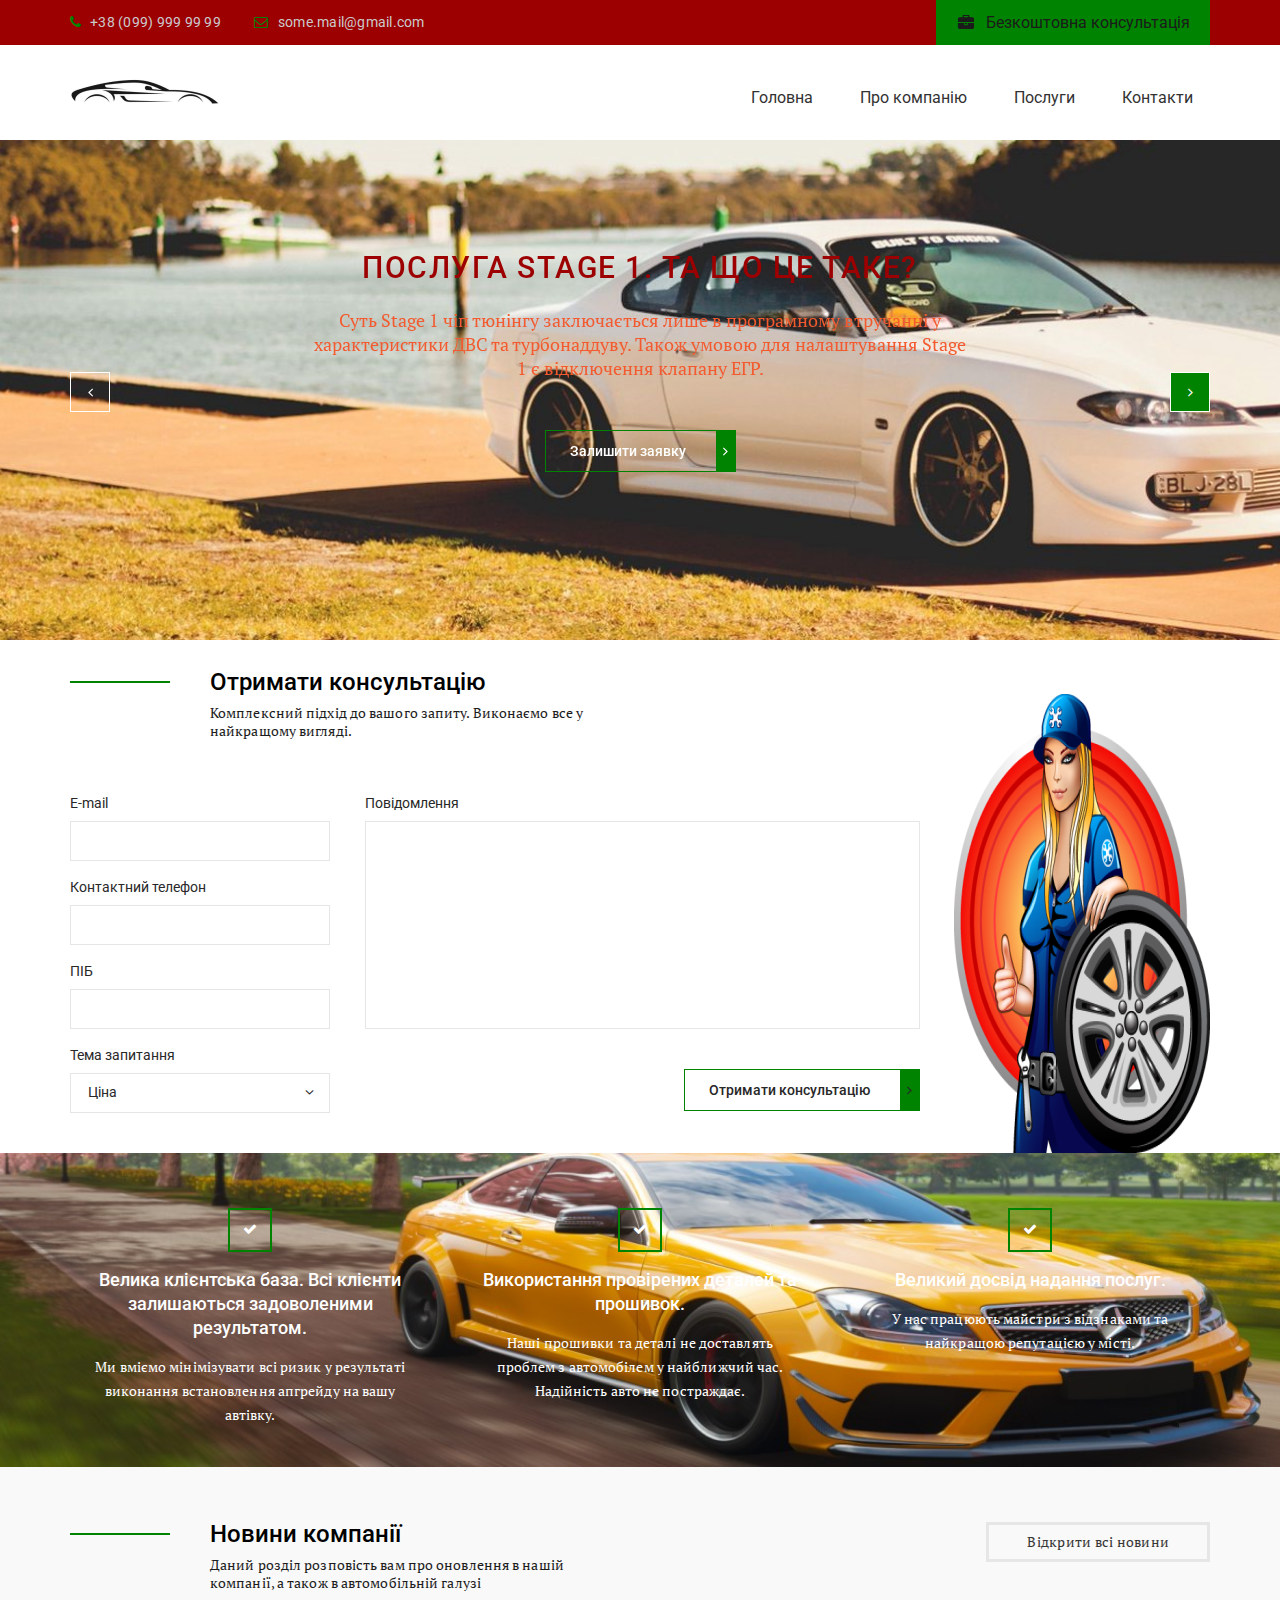
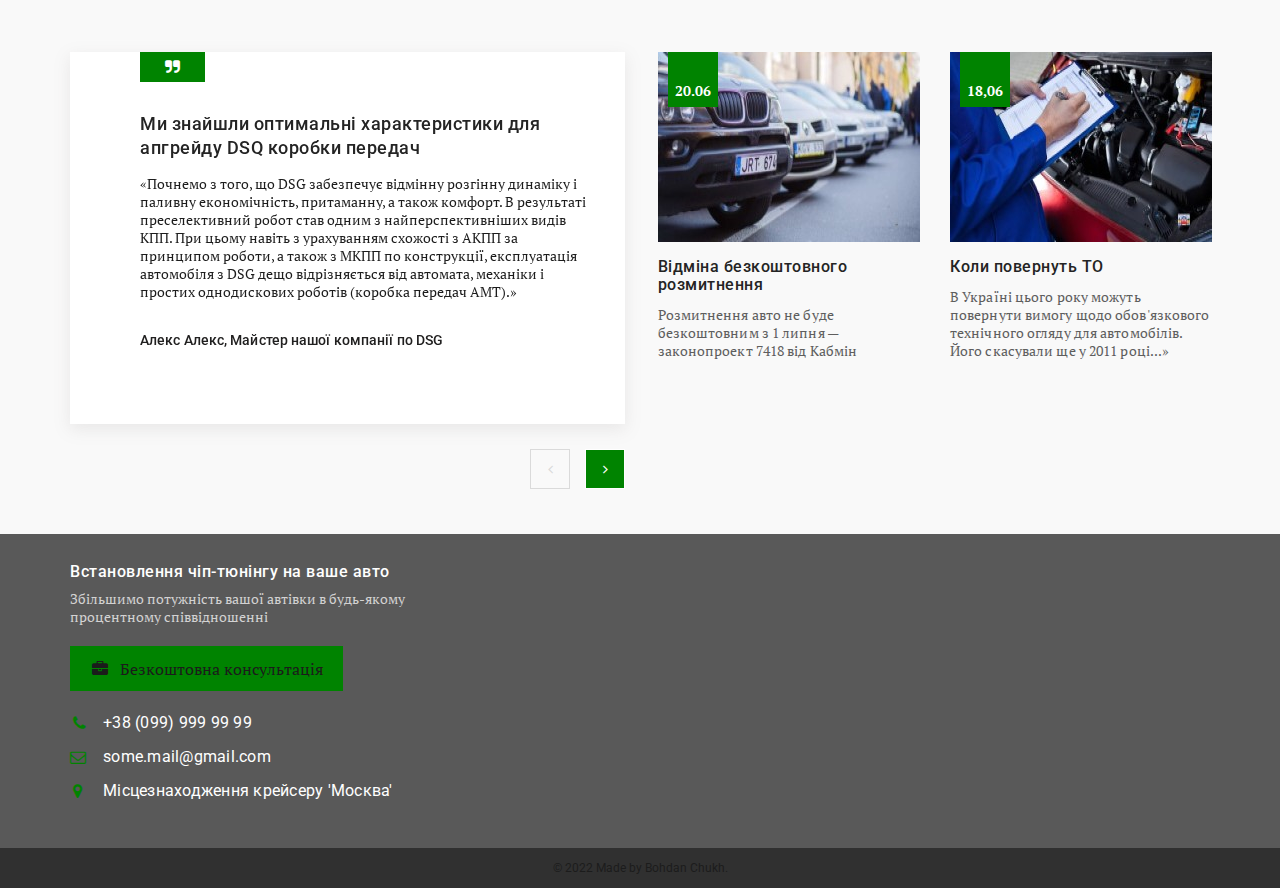
<file: index.html>
<!DOCTYPE html>
<html lang="en">

<head>
  <meta charset="UTF-8">
  <meta name="viewport" content="width=device-width, initial-scale=1.0">
  <meta http-equiv="X-UA-Compatible" content="ie=edge">
  <title>Document</title>
  <link href="https://fonts.googleapis.com/css?family=PT+Serif:400,700|Roboto:400,500&amp;subset=cyrillic"
    rel="stylesheet">
  <link rel="stylesheet" href="css/normalize.css">
  <link rel="stylesheet" href="css/fonts.css">
  <link rel="stylesheet" href="css/jquery.fancybox.min.css">
  <link rel="stylesheet" href="css/slick.css">
  <link rel="stylesheet" href="css/jquery.formstyler.css">
  <link rel="stylesheet" href="css/style.css">
  <link rel="stylesheet" href="css/media.css">
</head>

<body>
  <header class="header">
    <div class="header__top">
      <div class="container">
        <div class="header__contacts">
          <a class="header__phone" href="#">+38 (099) 999 99 99</a>
          <a class="header__email" href="#">some.mail@gmail.com</a>
          <a data-fancybox data-src="#modal" href="javascript:;" class="header__btn" href="#">Безкоштовна консультація</a>
        </div>
      </div>
    </div>
    <div class="header__content">
      <div class="container">
        <div class="header__content-inner">
          <div class="header__logo">
            <a href="#">
              <img src="img/logo.png" alt="">
            </a>
          </div>
          <nav class="menu">
            <div class="header__btn-menu">
              <span class="icon-bars"></span>
            </div>
            <ul>
              <li><a href="index.html">Головна</a></li>
              <li><a href="about.html">Про компанію</a></li>
              <li><a href="services.html">Послуги</a></li>
              <li><a href="#contacts">Контакти</a></li>
            </ul>
          </nav>
        </div>
      </div>
    </div>
  </header>
  <section class="slider">
    <div class="container">
      <div class="slider__inner">
        <div class="slider__item">
          <div class="slider__item-content">
            <div class="slider__title">
              Послуга Stage 1. Та що це таке?
            </div>
            <div class="slider__text">
              Суть Stage 1 чіп тюнінгу заключається лише в програмному втручанні у характеристики  ДВС та турбонаддуву. Також умовою для налаштування Stage 1 є відключення клапану ЕГР.
            </div>
            <a data-fancybox data-src="#modal" href="javascript:;" class="slider__btn default-btn">
              Залишити заявку
            </a>
          </div>
        </div>
        <div class="slider__item">
          <div class="slider__item-content">
            <div class="slider__title">
              Послуга Stage 2. Та що це таке?
            </div>
            <div class="slider__text">
              Містить в собі Stage 1. А також включає в себе прошивку роботизованої коробки передач, видалення каталізатору та сажового фільтру(для дизельних авто), а також приварювання downpipe системи.
            </div>
            <a data-fancybox data-src="#modal" href="javascript:;" class="slider__btn default-btn">
              Залишити заявку
            </a>
          </div>
        </div>
        <div class="slider__item">
          <div class="slider__item-content">
            <div class="slider__title">
              Послуга Stage 3. Та що це таке?
            </div>
            <div class="slider__text">
              Містить в собі Stage 2 і за потреби клієнта такі покращення як: заміна турбонаддуву, заміна системи впуску, установка повітряного фільтру 'нульовика'.
            </div>
            <a data-fancybox data-src="#modal" href="javascript:;" class="slider__btn default-btn">
              Залишити заявку
            </a>
          </div>
        </div>

      </div>
    </div>
  </section>

  


  
  <section class="form">
    <div class="container">
      <div class="form__inner">
        <div class="form__content">
          <div class="form__title-box">
            <div class="form__title">
              Отримати консультацію
            </div>
            <div class="form__text">
              Комплексний підхід до вашого запиту. Виконаємо все у найкращому вигляді.
            </div>
          </div>
          <div class="form__box">
            <form>
              <div class="form__box-inner">
                <div class="form__box-left">
                  <label>
                    E-mail
                    <input type="text">
                  </label>
                  <label>
                    Контактний телефон
                    <input type="text">
                  </label>
                  <label>
                    ПІБ
                    <input type="text">
                  </label>
                  <label>
                    Тема запитання
                    <select>
                      <option>Ціна</option>
                      <option>Наявність запчастин</option>
                      <option>Звяжіться зі мною</option>
                      <option>Час роботи</option>
                    </select>
                  </label>
                </div>
                <div class="form__box-right">
                  <label>
                    Повідомлення
                    <textarea></textarea>
                  </label>
                  <button class="default-btn" type="submit">Отримати консультацію</button>
                </div>
              </div>
            </form>
          </div>
        </div>
      </div>
    </div>
  </section>
  
  <section class="advantages">
    <div class="container">
      <div class="advantages__inner">
        <div class="advantages-item">
          <div class="advantages__title">
            Велика клієнтська база. Всі клієнти залишаються задоволеними результатом.
          </div>
          <div class="advantages__text">
            Ми вміємо мінімізувати всі ризик у результаті виконання встановлення апгрейду на вашу автівку.
          </div>
        </div>
        <div class="advantages-item">
          <div class="advantages__title">
            Використання провірених деталей та прошивок.
          </div>
          <div class="advantages__text">
            Наші прошивки та деталі не доставлять проблем з автомобілем у найближчий час. Надійність авто не постраждає.
          </div>
        </div>
        <div class="advantages-item">
          <div class="advantages__title">
            Великий досвід надання послуг.
          </div>
          <div class="advantages__text">
            У нас працюють майстри з відзнаками та найкращою репутацією у місті.
          </div>
        </div>
      </div>
    </div>
  </section>

  <section class="news">
    <div class="container">
      <div class="news__top">
        <div class="news__title-box">
          <div class="news__title">
            Новини компанії
          </div>
          <div class="news__text">
            Даний розділ розповість вам про оновлення в нашій компанії, а також в автомобільній галузі
          </div>
        </div>
        <div class="news__btn">
          <a href="#">
            Відкрити всі новини
          </a>
        </div>
      </div>
      <div class="news__inner">
        <div class="news__slider">
          <div class="news__slider-inner">
            <div class="news__slider-item">
              <div class="news__slider-title">
                Ми знайшли оптимальні характеристики для апгрейду DSQ коробки передач
              </div>
              <div class="news__slider-text">
                «Почнемо з того, що DSG забезпечує відмінну розгінну динаміку і паливну економічність, притаманну, а також комфорт. В результаті преселективний робот став одним з найперспективніших видів КПП.

                При цьому навіть з урахуванням схожості з АКПП за принципом роботи, а також з МКПП по конструкції, експлуатація автомобіля з DSG дещо відрізняється від автомата, механіки і простих однодискових роботів (коробка передач AMT).»
              </div>
              <div class="news__slider-author">
                Алекс Алекс, Майстер нашої компанії по DSG
              </div>
            </div>
            <div class="news__slider-item">
              <div class="news__slider-title">
                ПРО нові Citroen
              </div>
              <div class="news__slider-text">
                «➧ Які ціни на нові автомобілі Citroen?
                Ціни на автомобілі Citroen відрізняються в залежності від класу і комплектації. Найдоступніша модель Citroen - Citroen C3, ціна починається з позначки 12 871 $. Найдорожча - Citroen Space Tourer, вартістью від 42 803 $.
                
                ➧ Який витрата палива у нових Citroen?
                Мінімальна витрата палива в Citroen C5 Aircross, він становить по трасі 4.0 л. на 100 км. Мінімальна витрата палива - в Citroen C-Elysee, 7.0 л. на 100 км.
                
                ➧ Скільки кінських сил в нових автомобілях Citroen?
                Мінімальна потужність двигуна у автомобілів Citroen C3, вона становить 82 к.с Максимальна - в Citroen Space Tourer, 180 к.с»
              </div>
              <div class="news__slider-author">
                Autoria
              </div>
            </div>
            <div class="news__slider-item">
              <div class="news__slider-title">
                Чому автомобілі стали дорожче з часом
              </div>
              <div class="news__slider-text">
                «Попит на старі автомобілі останнім часом зріс не тільки в Україні. Вживані машини популярних моделей в США навіть стали коштувати дорожче своєї початкової ціни. Різниця часом досягає декількох тисяч доларів. Експерти пояснюють таку ситуацію дефіцитом мікросхем в автоіндустрії»
              </div>
              <div class="news__slider-author">
                Associated Press
              </div>
            </div>
          </div>
        </div>
        <a href="#" class="news__blog">
          <div class="news__images">
            <img src="img/news-1.jpg" alt="">
            <div class="news__date">20.06</div>
          </div>
          <div class="news__blog-title">
            Відміна безкоштовного розмитнення
          </div>
          <div class="news__blog-text">
            Розмитнення авто не буде безкоштовним з 1 липня — законопроект 7418 від Кабмін
          </div>
        </a>
        <a href="#" class="news__blog">
          <div class="news__images">
            <img src="img/news-2.jpg" alt="">
            <div class="news__date">18,06</div>
          </div>
          <div class="news__blog-title">
            Коли повернуть ТО
          </div>
          <div class="news__blog-text">
            В Україні цього року можуть повернути вимогу щодо обов'язкового технічного огляду для автомобілів. Його скасували ще у 2011 році...»
          </div>
        </a>
      </div>
    </div>
  </section>

  <footer class="footer">
    <div id="contacts" class="footer__content">
      <div class="container">
        <div class="footer__inner">
          <div class="footer__info">
            <div class="footer__title">
              Встановлення чіп-тюнінгу на ваше авто
            </div>
            <div class="footer__text">
              Збільшимо потужність вашої автівки в будь-якому процентному співвідношенні
            </div>
            <a data-fancybox data-src="#modal" href="javascript:;" class="header__btn" href="#">
              Безкоштовна консультація
            </a>
            <ul class="footer__list">
              <li><a class="footer__phone" href="№">+38 (099) 999 99 99</a></li>
              <li><a href="#">some.mail@gmail.com</a></li>
              <li><a class="footer__adress" href="#">Місцезнаходження крейсеру 'Москва'</a></li>
            </ul>
          </div>
          <div class="footer__map">
            <iframe height="250px" src="https://www.google.com/maps/embed?pb=!1m18!1m12!1m3!1d2871214.5803108485!2d30.868855903100147!3d45.350417284896764!2m3!1f0!2f0!3f0!3m2!1i1024!2i768!4f13.1!3m3!1m2!1s0x40ea871147a3a23f%3A0x17517928f032ecba!2z0KfQtdGA0L3QvtC1INC80L7RgNC1!5e0!3m2!1sru!2sua!4v1655831355870!5m2!1sru!2sua" frameborder="0" style="border:0" allowfullscreen></iframe>
          </div>
        </div>
      </div>
    </div>
    <div class="footer__copy">
      <div class="container">
        <div class="copy__text">
          © 2022 Made by Bohdan Chukh.
        </div>
      </div>
    </div>
  </footer> 

  <div id="modal">
    <form>
      <input type="text" placeholder="Ваше ім'я">
      <input type="text" placeholder="Ваш телефон">
      <input type="submit" value="Надіслати">
    </form>
  </div>

  <script src="https://ajax.googleapis.com/ajax/libs/jquery/3.3.1/jquery.min.js"></script>
  <script src="js/jquery.fancybox.min.js"></script>
  <script src="js/slick.min.js"></script>
  <script src="js/jquery.formstyler.min.js"></script>
  <script src="js/main.js"></script>

</body>

</html>
</file>
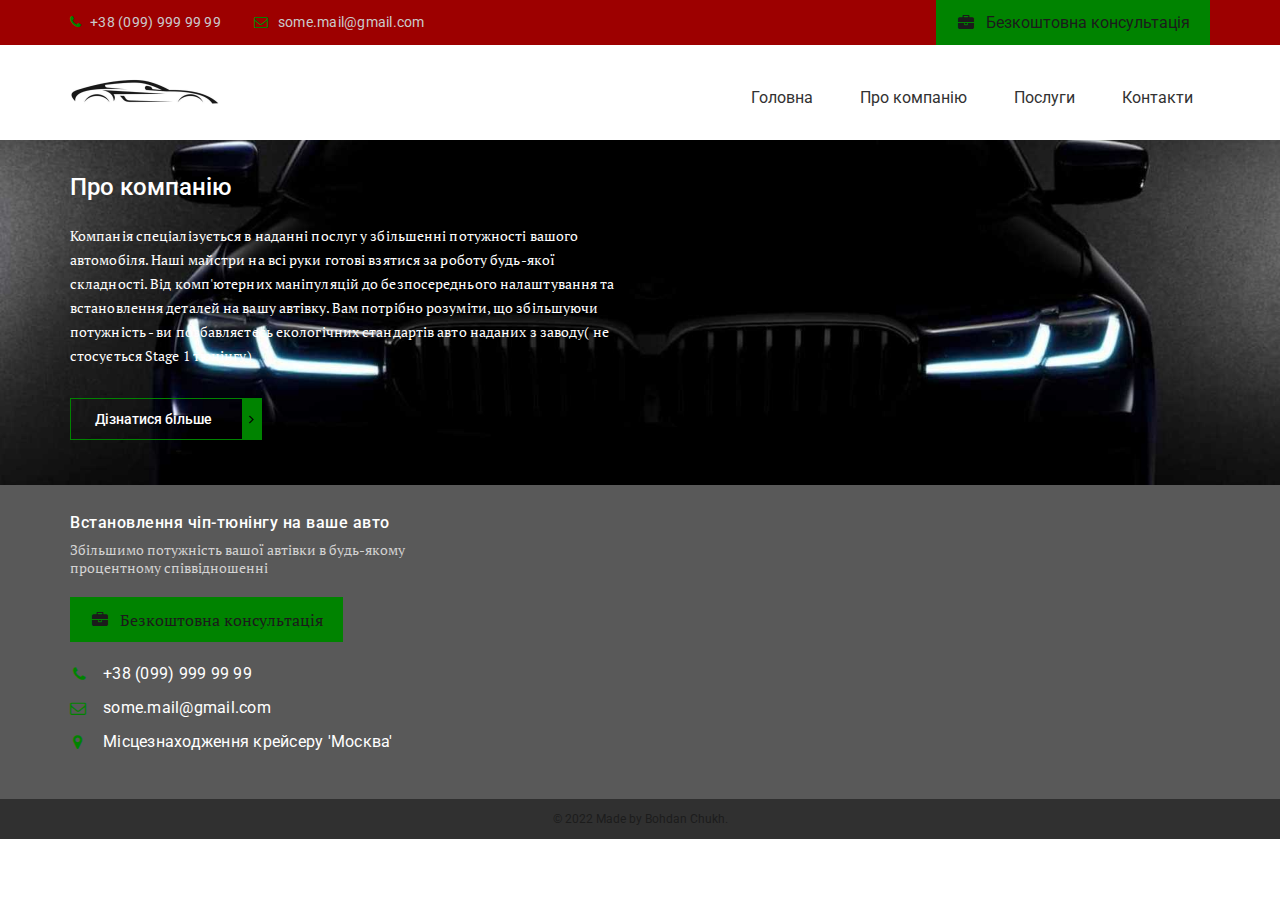
<file: about.html>
<!DOCTYPE html>
<html lang="en">

<head>
  <meta charset="UTF-8">
  <meta name="viewport" content="width=device-width, initial-scale=1.0">
  <meta http-equiv="X-UA-Compatible" content="ie=edge">
  <title>Document</title>
  <link href="https://fonts.googleapis.com/css?family=PT+Serif:400,700|Roboto:400,500&amp;subset=cyrillic"
    rel="stylesheet">
  <link rel="stylesheet" href="css/normalize.css">
  <link rel="stylesheet" href="css/fonts.css">
  <link rel="stylesheet" href="css/jquery.fancybox.min.css">
  <link rel="stylesheet" href="css/slick.css">
  <link rel="stylesheet" href="css/jquery.formstyler.css">
  <link rel="stylesheet" href="css/style.css">
  <link rel="stylesheet" href="css/media.css">
</head>

<body>
  <header class="header">
    <div class="header__top">
      <div class="container">
        <div class="header__contacts">
          <a class="header__phone" href="#">+38 (099) 999 99 99</a>
          <a class="header__email" href="#">some.mail@gmail.com</a>
          <a data-fancybox data-src="#modal" href="javascript:;" class="header__btn" href="#">Безкоштовна консультація</a>
        </div>
      </div>
    </div>
    <div class="header__content">
      <div class="container">
        <div class="header__content-inner">
          <div class="header__logo">
            <a href="#">
              <img src="img/logo.png" alt="">
            </a>
          </div>
          <nav class="menu">
            <div class="header__btn-menu">
              <span class="icon-bars"></span>
            </div>
            <ul>
              <li><a href="index.html">Головна</a></li>
              <li><a href="about.html">Про компанію</a></li>
              <li><a href="services.html">Послуги</a></li>
              <li><a href="#contacts">Контакти</a></li>
            </ul>
          </nav>
        </div>
      </div>
    </div>
  </header>

  <section class="about">
    <div class="container">
      <div class="about__inner">
        <div class="about__title">
          Про компанію
        </div>
        <div class="about__text">
          Компанія спеціалізується в наданні послуг у збільшенні потужності вашого автомобіля. Наші майстри на всі руки готові взятися
          за роботу будь-якої складності. Від комп'ютерних маніпуляцій до безпосереднього налаштування та встановлення деталей на вашу автівку.
          Вам потрібно розуміти, що збільшуючи потужність - ви позбавляєтесь екологічних стандартів авто наданих з заводу( не стосується Stage 1 тюнінгу)
        </div>
        <a href="#" class="about__btn default-btn">
          Дізнатися більше
        </a>
      </div>
    </div>
  </section>
  
  <footer class="footer">
    <div id="contacts" class="footer__content">
      <div class="container">
        <div class="footer__inner">
          <div class="footer__info">
            <div class="footer__title">
              Встановлення чіп-тюнінгу на ваше авто
            </div>
            <div class="footer__text">
              Збільшимо потужність вашої автівки в будь-якому процентному співвідношенні
            </div>
            <a data-fancybox data-src="#modal" href="javascript:;" class="header__btn" href="#">
              Безкоштовна консультація
            </a>
            <ul class="footer__list">
              <li><a class="footer__phone" href="№">+38 (099) 999 99 99</a></li>
              <li><a href="#">some.mail@gmail.com</a></li>
              <li><a class="footer__adress" href="#">Місцезнаходження крейсеру 'Москва'</a></li>
            </ul>
          </div>
          <div class="footer__map">
            <iframe height="250px" src="https://www.google.com/maps/embed?pb=!1m18!1m12!1m3!1d2871214.5803108485!2d30.868855903100147!3d45.350417284896764!2m3!1f0!2f0!3f0!3m2!1i1024!2i768!4f13.1!3m3!1m2!1s0x40ea871147a3a23f%3A0x17517928f032ecba!2z0KfQtdGA0L3QvtC1INC80L7RgNC1!5e0!3m2!1sru!2sua!4v1655831355870!5m2!1sru!2sua" frameborder="0" style="border:0" allowfullscreen></iframe>
          </div>
        </div>
      </div>
    </div>
    <div class="footer__copy">
      <div class="container">
        <div class="copy__text">
          © 2022 Made by Bohdan Chukh.
        </div>
      </div>
    </div>
  </footer> 

  <div id="modal">
    <form>
      <input type="text" placeholder="Ваше ім'я">
      <input type="text" placeholder="Ваш телефон">
      <input type="submit" value="Надіслати">
    </form>
  </div>

  <script src="https://ajax.googleapis.com/ajax/libs/jquery/3.3.1/jquery.min.js"></script>
  <script src="js/jquery.fancybox.min.js"></script>
  <script src="js/slick.min.js"></script>
  <script src="js/jquery.formstyler.min.js"></script>
  <script src="js/main.js"></script>

</body>

</html>
</file>
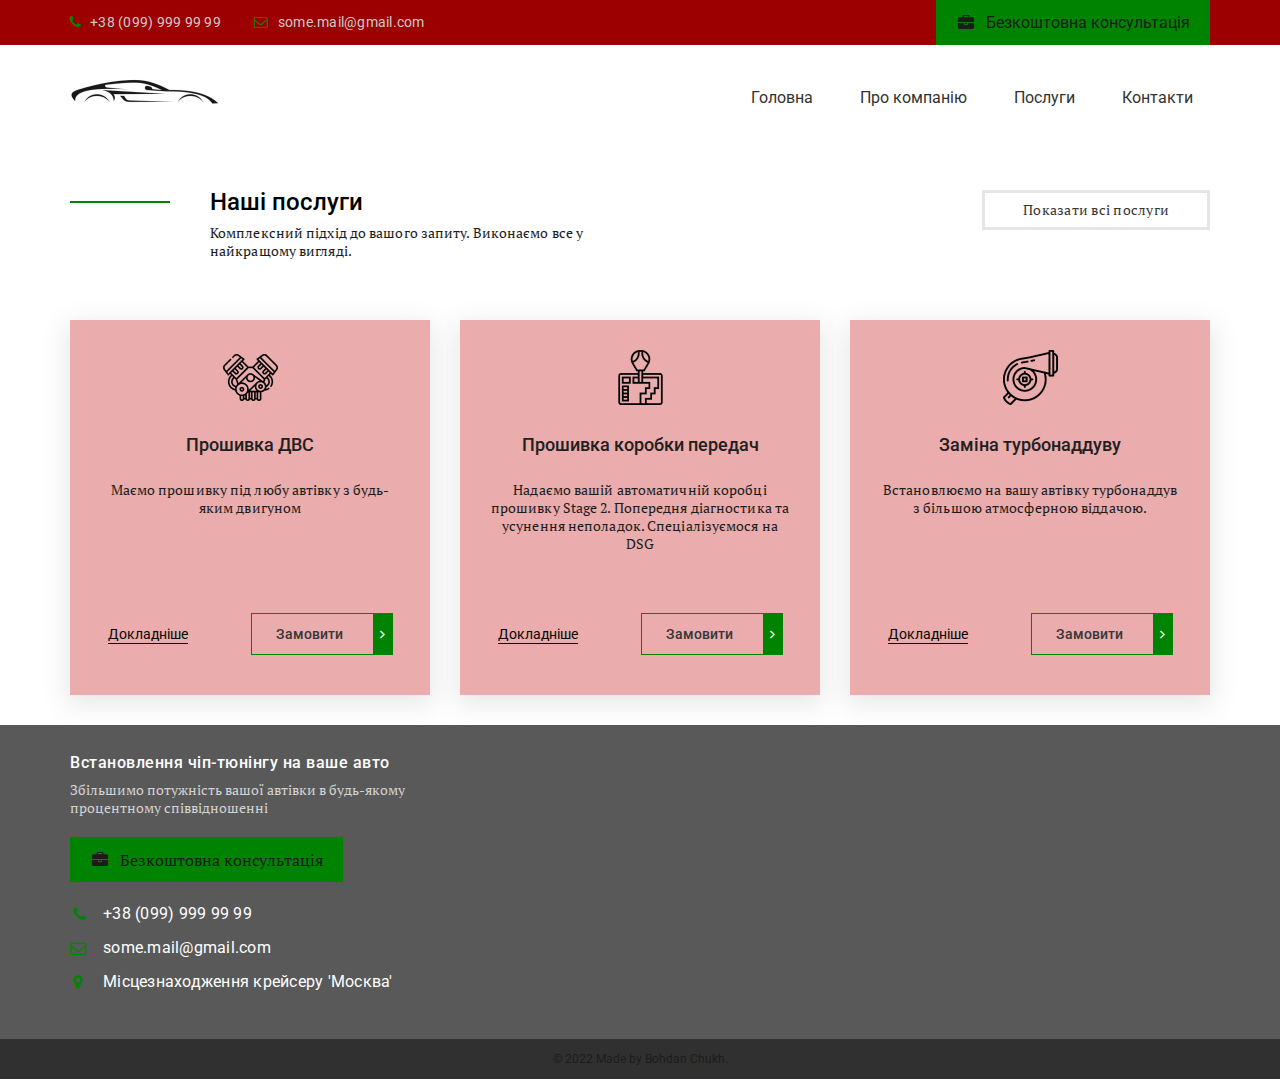
<file: services.html>
<!DOCTYPE html>
<html lang="en">

<head>
  <meta charset="UTF-8">
  <meta name="viewport" content="width=device-width, initial-scale=1.0">
  <meta http-equiv="X-UA-Compatible" content="ie=edge">
  <title>Document</title>
  <link href="https://fonts.googleapis.com/css?family=PT+Serif:400,700|Roboto:400,500&amp;subset=cyrillic"
    rel="stylesheet">
  <link rel="stylesheet" href="css/normalize.css">
  <link rel="stylesheet" href="css/fonts.css">
  <link rel="stylesheet" href="css/jquery.fancybox.min.css">
  <link rel="stylesheet" href="css/slick.css">
  <link rel="stylesheet" href="css/jquery.formstyler.css">
  <link rel="stylesheet" href="css/style.css">
  <link rel="stylesheet" href="css/media.css">
</head>

<body>
  <header class="header">
    <div class="header__top">
      <div class="container">
        <div class="header__contacts">
          <a class="header__phone" href="#">+38 (099) 999 99 99</a>
          <a class="header__email" href="#">some.mail@gmail.com</a>
          <a data-fancybox data-src="#modal" href="javascript:;" class="header__btn" href="#">Безкоштовна консультація</a>
        </div>
      </div>
    </div>
    <div class="header__content">
      <div class="container">
        <div class="header__content-inner">
          <div class="header__logo">
            <a href="#">
              <img src="img/logo.png" alt="">
            </a>
          </div>
          <nav class="menu">
            <div class="header__btn-menu">
              <span class="icon-bars"></span>
            </div>
            <ul>
              <li><a href="index.html">Головна</a></li>
              <li><a href="about.html">Про компанію</a></li>
              <li><a href="services.html">Послуги</a></li>
              <li><a href="#contacts">Контакти</a></li>
            </ul>
          </nav>
        </div>
      </div>
    </div>
  </header>
 
  <section class="services">
    <div class="container">
      <div class="services__top">
        <div class="services__title-box">
          <div class="services__title">
            Наші послуги
          </div>
          <div class="services__text">
            Комплексний підхід до вашого запиту. Виконаємо все у найкращому вигляді.
          </div>
        </div>
        <div class="services__btn">
          <a href="#">
            Показати всі послуги
          </a>
        </div>
      </div>
      <div class="services__items">
        <div class="services__item">
          <img src="img/about-1.png" alt="">
          <div class="services__item-title">
            Прошивка ДВС
          </div>
          <div class="services__item-text">
            Маємо прошивку під любу автівку з будь-яким двигуном
          </div>
          <div class="services__item-btn">
            <a class="services__item-link" href="#">Докладніше</a>
            <a data-fancybox data-src="#modal" href="javascript:;" class="default-btn">
              Замовити
            </a>
          </div>
        </div>
        <div class="services__item">
          <img src="img/about-2.png" alt="">
          <div class="services__item-title">
            Прошивка коробки передач
          </div>
          <div class="services__item-text">
            Надаємо вашій автоматичній коробці прошивку Stage 2. Попередня діагностика та усунення неполадок. Спеціалізуємося на DSG
          </div>
          <div class="services__item-btn">
            <a class="services__item-link" href="#">Докладніше</a>
            <a data-fancybox data-src="#modal" href="javascript:;" class="default-btn">
              Замовити
            </a>
          </div>
        </div>
        <div class="services__item">
          <img src="img/about-3.png" alt="">
          <div class="services__item-title">
            Заміна турбонаддуву
          </div>
          <div class="services__item-text">
            Встановлюємо на вашу автівку турбонаддув з більшою атмосферною віддачою.
          </div>
          <div class="services__item-btn">
            <a class="services__item-link" href="#">Докладніше</a>
            <a data-fancybox data-src="#modal" href="javascript:;" class="default-btn">
              Замовити
            </a>
          </div>
        </div>
      </div>
    </div>
  </section>
  

  <footer class="footer">
    <div id="contacts" class="footer__content">
      <div class="container">
        <div class="footer__inner">
          <div class="footer__info">
            <div class="footer__title">
              Встановлення чіп-тюнінгу на ваше авто
            </div>
            <div class="footer__text">
              Збільшимо потужність вашої автівки в будь-якому процентному співвідношенні
            </div>
            <a data-fancybox data-src="#modal" href="javascript:;" class="header__btn" href="#">
              Безкоштовна консультація
            </a>
            <ul class="footer__list">
              <li><a class="footer__phone" href="№">+38 (099) 999 99 99</a></li>
              <li><a href="#">some.mail@gmail.com</a></li>
              <li><a class="footer__adress" href="#">Місцезнаходження крейсеру 'Москва'</a></li>
            </ul>
          </div>
          <div class="footer__map">
            <iframe height="250px" src="https://www.google.com/maps/embed?pb=!1m18!1m12!1m3!1d2871214.5803108485!2d30.868855903100147!3d45.350417284896764!2m3!1f0!2f0!3f0!3m2!1i1024!2i768!4f13.1!3m3!1m2!1s0x40ea871147a3a23f%3A0x17517928f032ecba!2z0KfQtdGA0L3QvtC1INC80L7RgNC1!5e0!3m2!1sru!2sua!4v1655831355870!5m2!1sru!2sua" frameborder="0" style="border:0" allowfullscreen></iframe>
          </div>
        </div>
      </div>
    </div>
    <div class="footer__copy">
      <div class="container">
        <div class="copy__text">
          © 2022 Made by Bohdan Chukh.
        </div>
      </div>
    </div>
  </footer> 

  <div id="modal">
    <form>
      <input type="text" placeholder="Ваше ім'я">
      <input type="text" placeholder="Ваш телефон">
      <input type="submit" value="Надіслати">
    </form>
  </div>

  <script src="https://ajax.googleapis.com/ajax/libs/jquery/3.3.1/jquery.min.js"></script>
  <script src="js/jquery.fancybox.min.js"></script>
  <script src="js/slick.min.js"></script>
  <script src="js/jquery.formstyler.min.js"></script>
  <script src="js/main.js"></script>

</body>

</html>
</file>
<file: css/fonts.css>
@font-face {
  font-family: 'icomoon';
  src:  url('../fonts/icomoon.eot?jilhky');
  src:  url('../fonts/icomoon.eot?jilhky#iefix') format('embedded-opentype'),
    url('../fonts/icomoon.ttf?jilhky') format('truetype'),
    url('../fonts/icomoon.woff?jilhky') format('woff'),
    url('../fonts/icomoon.svg?jilhky#icomoon') format('svg');
  font-weight: normal;
  font-style: normal;
}

[class^="icon-"], [class*=" icon-"] {
  /* use !important to prevent issues with browser extensions that change fonts */
  font-family: 'icomoon' !important;
  speak: none;
  font-style: normal;
  font-weight: normal;
  font-variant: normal;
  text-transform: none;
  line-height: 1;

  /* Better Font Rendering =========== */
  -webkit-font-smoothing: antialiased;
  -moz-osx-font-smoothing: grayscale;
}

.icon-envelope-o:before {
  content: "\f003";
}
.icon-check:before {
  content: "\f00c";
}
.icon-map-marker:before {
  content: "\f041";
}
.icon-phone:before {
  content: "\f095";
}
.icon-briefcase:before {
  content: "\f0b1";
}
.icon-bars:before {
  content: "\f0c9";
}
.icon-navicon:before {
  content: "\f0c9";
}
.icon-reorder:before {
  content: "\f0c9";
}
.icon-angle-left:before {
  content: "\f104";
}
.icon-angle-right:before {
  content: "\f105";
}
.icon-quote-right:before {
  content: "\f10e";
}
</file>
<file: css/style.css>
*{
  box-sizing: border-box;
}
a{
  text-decoration: none;
  display: inline-block;
}
ul,
li{
  list-style: none;
  margin: 0;
  padding: 0;
}
.container{
  max-width: 1170px;
  margin: 0 auto;
  padding: 0 15px; 
}
body{
  font-family: 'PT Serif', serif;
  font-weight: 400;
  font-size: 14px;
  line-height: 18px;
  color: #1c1c1c;
}
header{
  font-family: 'Roboto', sans-serif;
}
.header__top{
  background-color: #9d0000;
}
.header__btn{
  float: right;
  line-height: 36px;
  color: #1b1b1b;
  background-color: #008300;
  padding: 5px 20px 4px 50px;
  font-size: 16px;
  display: block;
  position: relative;
}
.header__btn:before{
  content: "\f0b1";
  font-family: 'icomoon';
  position: absolute;
  left: 22px;
  color: #1b1b1b;
}
.header__contacts:after{
  content: "";
  clear: both;
  display: block;
}
.header__phone,
.header__email{
  color: #cbcacb;
  letter-spacing: 0.25px;
  line-height: 45px;
  position: relative;
}
.header__phone{
  padding-left: 20px;
  padding-right: 30px;
}
.header__phone:before{
  content: "\f095";
  font-family: 'icomoon';
  position: absolute;
  left: 0;
  color: #008300;
}
.header__email{
  padding-left: 24px;
}
.header__email:before{
  content: "\f003";
  font-family: 'icomoon';
  position: absolute;
  left: 0;
  color: #008300;
}
.header__content{
  padding: 34px 0px 23px;
}
.header__content-inner{
  display: flex;
  justify-content: space-between;
}
.menu li{
  display: inline-block;
}
.menu a{
  color: #323232;
  font-size: 16px;
  line-height: 36px;
  border: 1px solid transparent;
  padding: 0px 16px;
  transition: all .3s;
}
.menu a:hover{
  border-color: #008300;
}
.menu li + li{
  padding-left: 10px;
}
#modal{
  display: none;
}
.slider{
  background-image: url(../img/slider-fon.jpg);
  background-repeat: no-repeat;
  background-size: cover;
  background-position: center;
  min-height: 500px;
}
.slider__item-content{
  text-align: center;
  padding-top: 110px;
  max-width: 665px;
  margin: 0 auto;
}
.slider__title{
  text-transform: uppercase;
  font-size: 30px;
  line-height: 36px;
  color: #9d0000;
  font-weight: 500;
  letter-spacing: 1.5px;
  margin-bottom: 22px;
  font-family: 'Roboto', sans-serif;
}
.slider__text{
  line-height: 24px;
  font-size: 18px;
  color: #f35a2f;
  margin-bottom: 50px;  
}
.default-btn{
  display: inline-block;
  font-size: 14px;
  line-height: 24px;
  color: #fff;
  font-weight: 500;
  font-family: 'Roboto', sans-serif;
  padding: 8px 30px 8px 24px;
  border: 1px solid #008300;
  border-right-width: 20px;
  position: relative;
  z-index: 2;
  outline: none;
}
.default-btn:after{
  content: "\f105";
  font-family: 'icomoon';
  position: absolute;
  top: 50%;
  transform: translateY(-50%);
  right: -12px;
}
.slider__inner{
  position: relative;
}
.slick-btn{
  position: absolute;
  top: 70%;
  z-index: 3;
  width: 40px;
  height: 40px;
  border: 1px solid #fff;

  cursor: pointer;
  outline: none;
  background-color: #008300;
}
.slick-btn.slick-disabled{
  cursor: default;
  background-color: transparent;
}
.slick-btn:before{
  position: absolute;
  top: 50%;
  left: 50%;
  transform: translate(-50%, -50%);
  font-family: 'icomoon';
  color: #fff;
}
.slick-next:before{
  content: "\f105";
}
.slick-prev:before{
  content: "\f104";
}
.slick-next{
  right: 0;
}
.slick-prev{
  left: 0;
}
.services{
  padding: 50px 0px 30px;
}
.services__top,
.news__top{
  display: flex;
  justify-content: space-between;
  margin-bottom: 60px;
}
.services__title-box,
.form__title-box,
.news__title-box{
  max-width: 520px;
  padding-left: 140px;
  position: relative;
}
.services__title-box:before,
.form__title-box:before,
.news__title-box:before{
  content: "";
  position: absolute;
  width: 100px;
  height: 2px;
  background-color: #008300;
  left: 0;
  top: 11px;
}
.services__title,
.form__title,
.news__title{
  font-size: 24px;
  font-weight: 500;
  line-height: 24px;
  color: #000000;
  font-family: 'Roboto', sans-serif;
  margin-bottom: 10px;
}
.services__text,
.form__text,
.news__text{
  letter-spacing: 0.1px;
}
.services__btn a,
.news__btn a{
  color: #373636;
  line-height: 24px;
  letter-spacing: 0.25px;
  padding: 5px 38px;
  border: 3px solid #e6e6e6;
}
.services__items{
  display: flex;
  justify-content: space-between;
}
.services__item{
  max-width: 360px;
  text-align: center;
  padding: 30px 0px 80px;
  position: relative;
  min-height: 375px;
  background-color: #eaacac;
  box-shadow: 0px 7px 24.3px 2.7px rgba(91, 89, 89, 0.14);
}
.services__item-title{
  color: #212020;
  font-size: 18px;
  line-height: 24px;
  font-weight: 500;
  font-family: 'Roboto', sans-serif;
  padding: 24px 0;
}
.services__item-text{
  letter-spacing: 0.1px;
  padding: 0px 30px 30px;

}
.services__item-btn{
  position: absolute;
  bottom: 40px;
  left: 0;
  right: 0;
}
.services__item-btn .default-btn{
  color: #373636;
}
.services__item-btn .default-btn:after{
  color: #fff;
}
.services__item-link{
  color: #050505;
  font-family: 'Roboto', sans-serif;
  border-bottom: 1px solid #050505;
  margin-right: 60px;
}
.about{
  background-image: url(../img/about-fon.jpg);
  background-size: cover;
  background-position: center;
  min-height: 300px;
  background-repeat: no-repeat;
  padding: 25px 0px 45px;
}
.about__inner{
  max-width: 545px;
}
.about__title{
  padding: 10px 0px 25px;
  font-size: 24px;
  line-height: 24px;
  color: rgb(255, 255, 255);
  font-weight: 500;
  font-family: 'Roboto', sans-serif;
}
.about__text{
  margin-bottom: 30px;
  letter-spacing: 0.1px;
  line-height: 24px;
  color: #fefefe;
}
.about__btn.default-btn:after{
  color: #000;
}
.form{
  padding-top: 30px;
}
.form__inner{
  padding-bottom: 40px;
  background-image: url(../img/form-fon.png);
  min-height: 460px;
  background-repeat: no-repeat;
  background-position: bottom right;
}
.form__box{
  max-width: 850px;
  padding-top: 45px;
}
.form__box-inner{
  display: flex;
  justify-content: space-between;
}
.form__box-left{
  max-width: 260px;
  width: 100%;
}
.form__box-right{
  max-width: 555px;
  width: 100%;
}
.form__box-inner label,
.form__box-inner input,
.form__box-inner textarea{
  display: block;
  width: 100%;
}
.form__box-inner label{
  line-height: 36px;
  color: #282828;
  font-family: 'Roboto', sans-serif;
}
.form__box-inner input{
  margin-bottom: 8px;
  outline: none;
  height: 40px;
  border: 1px solid #e6e6e6;
  padding: 0px 10px;
}
.form__box-inner select{
  outline: none;
  padding-left: 17px;
}
.form__box-inner .jq-selectbox.jqselect{
  display: block;
  width: 100%;
}
.form__box-inner .jq-selectbox__select{
  height: 40px;
  border: 1px solid #e6e6e6;
  padding-left: 17px;
}
.form__box-inner .jq-selectbox__trigger-arrow:before{
  content: "\f105";
  font-family: 'icomoon';
  position: absolute;
  right: 17px;
  top: 0;
  transform: rotate(90deg);
}
.form__box-inner .jq-selectbox__dropdown {
	width: 100%;
	margin: 2px 0 0;
	padding: 0;
	border: 1px solid #e6e6e6;
	background: #FFF;
	box-shadow: 0 2px 10px rgba(0,0,0,.2);
}
.form__box-inner .jq-selectbox li {
	min-height: 18px;
	padding: 5px 17px 6px;
	color: #231F20;
}
.form__box-inner  .jq-selectbox li.selected {
	background-color: #A3ABB1;
	color: #FFF;
}
.form__box-inner  .jq-selectbox li:hover {
	background-color: #08C;
	color: #FFF;
}
.form__box-inner  .jq-selectbox li.disabled {
	color: #AAA;
}
.form__box-inner  .jq-selectbox li.disabled:hover {
	background: none;
}
.form__box-inner  .jq-selectbox li.optgroup {
	font-weight: bold;
}
.form__box-inner  .jq-selectbox li.optgroup:hover {
	background: none;
	color: #231F20;
	cursor: default;
}
.form__box-inner  .jq-selectbox li.option {
	padding-left: 25px;
}
.form__box-inner textarea{
  outline: none;
  border: 1px solid #e6e6e6;
  padding: 10px;
  height: 208px;
  resize: none;
  margin-bottom: 40px;
}
.form__box-inner button{
  background-color: transparent;
  color: #282828;
  float: right;
}
.advantages{
  padding: 55px 0px 40px;
  background-image: url(../img/adv-fon.jpg);
  background-repeat: no-repeat;
  background-position: center;
  min-height: 285px;
  background-size: cover;
}
.advantages__inner{
  color: rgb(255, 255, 255);
  text-align: center;
  display: flex;
  justify-content: space-between;
}

.advantages-item{
  max-width: 360px;
  padding: 0px 20px;
}
.advantages__title{
  font-size: 18px;
  line-height: 24px;
  font-weight: 500;
  font-family: 'Roboto', sans-serif;
  padding: 60px 0px 15px;
  position: relative;
}
.advantages__title:before{
  content: "";
  position: absolute;
  width: 40px;
  height: 40px;
  border: 2px solid #008300;
  top: 0;
  left: 50%;
  transform: translateX(-50%);
}
.advantages__title:after{
  content: "\f00c";
  font-family: 'icomoon';
  font-size: 14px;
  position: absolute;
  top: 9px;
  left: 50%;
  transform: translateX(-50%);
}
.advantages__text{
  line-height: 24px;
  color: #ffffff;
  letter-spacing: 0.1px;
}
.news{
  padding: 55px 0px 110px;
  background-color: #f9f9f9;
}
.news__inner{
  display: flex;
  justify-content: space-between;
}
.news__slider{
  max-width: 555px;
  width: 100%;
  background-color: #fff;
  box-shadow: 0px 5px 15.36px 0.64px rgba(128, 127, 127, 0.13);
  padding: 60px 35px 45px 70px;
  position: relative;
}
.news__slider:before{
  content: "\f10e";
  font-family: 'icomoon';
  position: absolute;
  top: 0;
  left: 70px;
  color: #fff;
  font-size: 16px;
  width: 65px;
  height: 30px;
  text-align: center;
  line-height: 30px;
  background-color: #008300;
}
.news__blog{
  max-width: 260px;
  width: 100%;
}
.news__images{
  position: relative;
}
.news__date{
  position: absolute;
  background-color: #008300;
  height: 55px;
  width: 50px;
  color: #fff;
  text-align: center;
  padding-top: 30px;
  font-weight: 700;
  top: 0px;
  left: 10px;
}
.news__blog-title{
  font-size: 16px;
  font-weight: 500;
  font-family: 'Roboto', sans-serif;
  letter-spacing: 0.5px;
  color: #242424;
  padding: 12px 0;
}
.news__blog-text{
  letter-spacing: 0.1px;
  color: #5e5e5e;
}
.news__slider-title{
  font-size: 18px;
  line-height: 24px;
  color: #242424;
  font-weight: 500;
  font-family: 'Roboto', sans-serif;
  letter-spacing: 0.5px;
  margin-bottom: 15px;
}
.news__slider-text{
  margin-bottom: 30px;
}
.news__slider-author{
  letter-spacing: 0.1px;
  color: #212020;
  font-weight: 500;
  font-family: 'Roboto', sans-serif;
}
.news__slider-inner .slick-btn{
  top: auto;
  bottom: -110px;
}
.news__slider-inner .slick-next{
  right: -35px;
}
.news__slider-inner .slick-prev{
  right: 20px;
  left: auto;
}
.news__slider-inner .slick-disabled{
  border-color: #dadada;
}
.news__slider-inner .slick-disabled:before{
   color: #dadada;
}
.footer__content{
  background-color: #595959;
  padding: 20px 0px 30px;
}
.footer__inner{
  display: flex;
  justify-content: space-between;
}
.footer__inner .header__btn{
  float: none;
  display: inline-block;
}
.footer__map{
  padding-top: 10px;
  max-width: 630px;
  width: 100%;
}
.footer__map iframe{
  width: 100%;
}
.footer__title{
  font-family: 'Roboto', sans-serif;
  font-weight: 500;
  font-size: 16px;
  color: #fff;
  line-height: 36px;
  letter-spacing: 0.5px;
}
.footer__text{
  color: #d3d2d2;
  margin-bottom: 20px;
}
.footer__info{
  max-width: 360px;
}
.footer__list{
  padding-top: 10px;
}
.footer__list li{
  margin-top: 10px;
}
.footer__list a{
  font-size: 16px;
  line-height: 24px;
  letter-spacing: 0.25px;
  color: #fff;
  font-weight: 400;
  font-family: 'Roboto', sans-serif;
  padding-left: 33px;
  position: relative;
}
.footer__list a:before{
  content: '\f003';
  position: absolute;
  left: 0;
  color: #008300;
  font-family: 'icomoon';
}
.footer__list .footer__phone:before{
  content: "\f095";
  left: 3px;
}
.footer__list .footer__adress:before{
  content: "\f041";
  left: 3px;
}
.footer__copy{
  background-color: #303030;
  text-align: center;
  font-size: 12px;
  line-height: 24px;
  padding: 8px 0;
  font-weight: 400;
  font-family: 'Roboto', sans-serif;
}
#modal{
  width: 300px;
}
#modal input{
  display: block;
  width: 100%;
  margin-bottom: 20px;
  outline: none;
  height: 40px;
  border: 1px solid #e6e6e6;
  padding: 0px 10px;
  font-family: 'Roboto', sans-serif;
  font-weight: 400;
}
#modal input[type="submit"]{
  background-color: #008300;
  border: none;
}
.header__btn-menu{
  display: none;
  font-size: 28px;
}
</file>
<file: css/media.css>
@media (max-width: 1156px){
  .services__items{
    display: block;
  }
  .services__item{
    max-width: 80%;
    min-height: 330px;
    margin: 30px auto;
  }
  .form__inner{
    background-image: none;
  }
  .news__inner{
    display: block;
  }
  .news__slider{
    max-width: 100%;
    margin-bottom: 90px;
  }
  .news__blog{
    max-width: 100%;
    display: block;
    margin-bottom: 30px;
  }
  .news__blog:after{
    content: "";
    clear: both;
    display: block;
  }
  .news__images{
    float: left;
    margin-right: 50px;
  }
  .news{
    padding-bottom: 60px;
  }
  .footer__info{
    max-width: 465px;
    margin-bottom: 25px;
  }
}
@media (max-width: 1050px){
  .footer__inner{
    display: block;
  }
  .footer__map{
    max-width: 100%;
  }
}
@media (max-width: 900px){
  .slider .slick-btn{
    display: none !important;
  }
  .services__top,
  .news__top{
    display: block;
  }
  .services__title-box,
  .form__title-box,
  .news__title-box{
    padding-left: 0;
    text-align: center;
    margin: 0 auto 30px;
  }
  .services__title-box:before,
  .form__title-box:before,
  .news__title-box:before{
    display: none;
  }
  .services__btn,
  .news__btn{
    text-align: center;
  }
  .form__box-inner{
    display: block;
  }
  .form__box-left{
    max-width: 100%;
  }
  .form__box-right{
    max-width: 100%;
  }
  .form__box-inner .jq-selectbox__select{
    margin-bottom: 10px;
  }
  .form{
    padding-bottom: 25px;
  }
  .advantages__inner{
    display: block;
  }
  .advantages-item{
    max-width: 100%;
    margin-bottom: 30px;
  }
}
@media (max-width: 700px){
  .header__btn{
    float: none;
  }
  .header__contacts{
    text-align: center;
  }
  .header__btn:before{
    display: none;
  }
  .footer__info .header__btn:before{
    display: block;
  }
  .header__btn-menu{
    display: block;
  }
  .menu ul{
    display: none;
    position: absolute;
    left: 0;
    right: 0;
    margin-top: 20px;
    z-index: 50;
  }
  .menu li{
    display: block;
    text-align: center;
  }
  .menu a{
    display: block;
    background-color: #ffc222;
    border-top: 1px solid #fff;
    border-bottom: 1px solid #fff;
  }
  .menu li + li{
    padding-left: 0;
  }
}
@media (max-width: 600px){
  .services__item{
    max-width: 100%;
    min-height: 375px;
    margin: 30px auto;
  }
}
@media (max-width: 540px){
  .news__slider{
    padding: 50px 15px 25px 25px;
  }
  .news__slider:before{
    left: 25px;
  }
  .news__slider-inner .slick-next{
    right: -20px;
  }
  .news__slider-inner .slick-prev{
    right: 35px;
  }
  .news__images{
    float: none;
  }
  .news__slider-inner .slick-btn{
    bottom: -90px;
  }
}
@media (max-width: 414px){
  .slider__title{
    font-size: 24px;
  }
  .slider__text{
    font-size: 16px;
  }
}
@media (max-width: 400px){
  .header__btn:before{
    display: block;
  }
  .advantages-item{
    padding: 0;
  }
}
@media (max-width: 375px){
  .header__email{
    padding-right: 30px;
  }
}



@media (min-width: 700px){
  .menu ul{
    display: block !important;
  }
}
</file>
